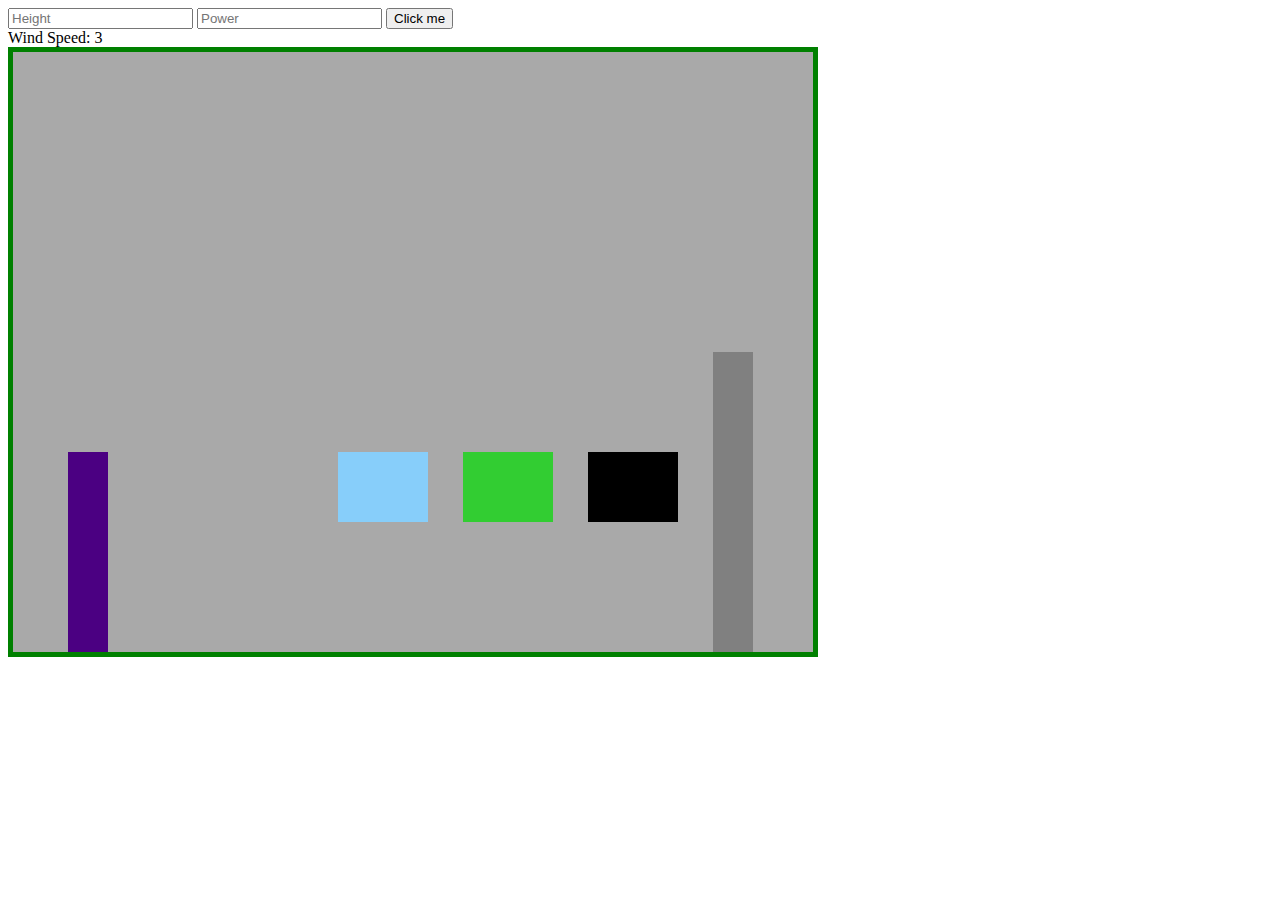
<file: TysTestingSomethingOut/index.html>
<!DOCTYPE html>
<html lang="en" dir="ltr">
  <head>
    <meta charset="utf-8">
    <title>Game!</title>
    <meta charset = "UTF-8"/>
    <style>

      #gameScreen{
        border: 5px solid green;
        background-color: darkgrey;
      }
      </style>
      <div>
        <input id="Velocity_Y" placeholder="Height" type="text">
        <input id= "Power" placeholder= "Power" type="text">
        <button id= "Go" onclick="initializeGameLoop()">Click me</button>
      </div>
      <div>
      Wind Speed: <a id="windActualSpeed"> </a>
      </div>
  </head>
  <body>
    <canvas id="gameScreen" width="800" height="600"></canvas>

    <script src="index.js"></script>

  </body>
</html>
</file>
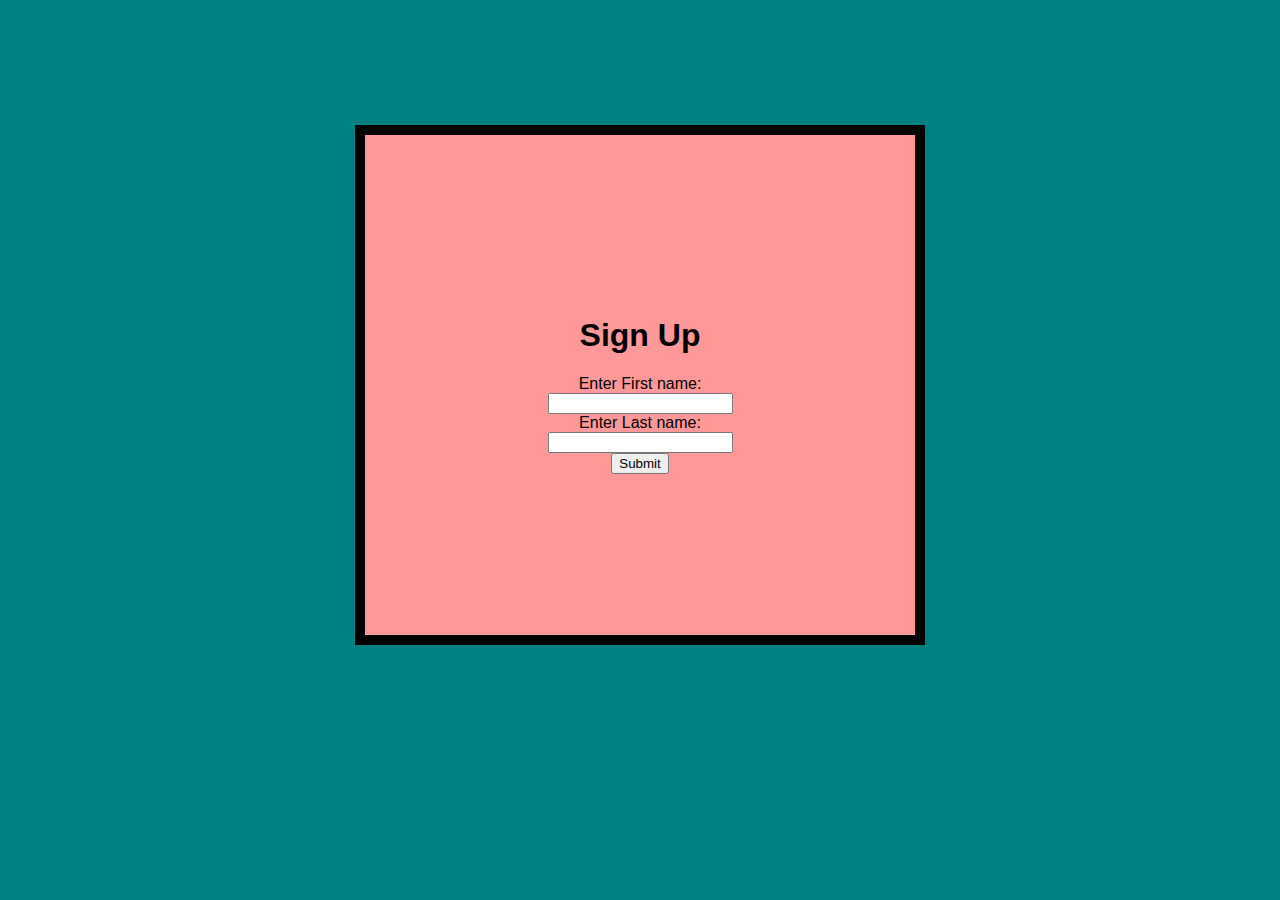
<file: landingpage.html>
<!DOCTYPE html>
<html lang="en" dir="ltr">
  <head>
    <meta charset="utf-8">
    <link rel="stylesheet" type="text/css" href="static/css/landing.css">
    <title>Landing page</title>
  </head>
  <body>
    <div class="yourMom">
      <div id="box">
          <h1 class="word"><center> Sign Up </center></h1>
          <form >
            Enter First name: <input type="text" name="FirstName" value=""><br>
            Enter Last name: <input type="text" name="LastName" value=""><br>
            <input type="submit" value="Submit">
          </form>


      </div>
    </div>

  </body>
</html>
</file>
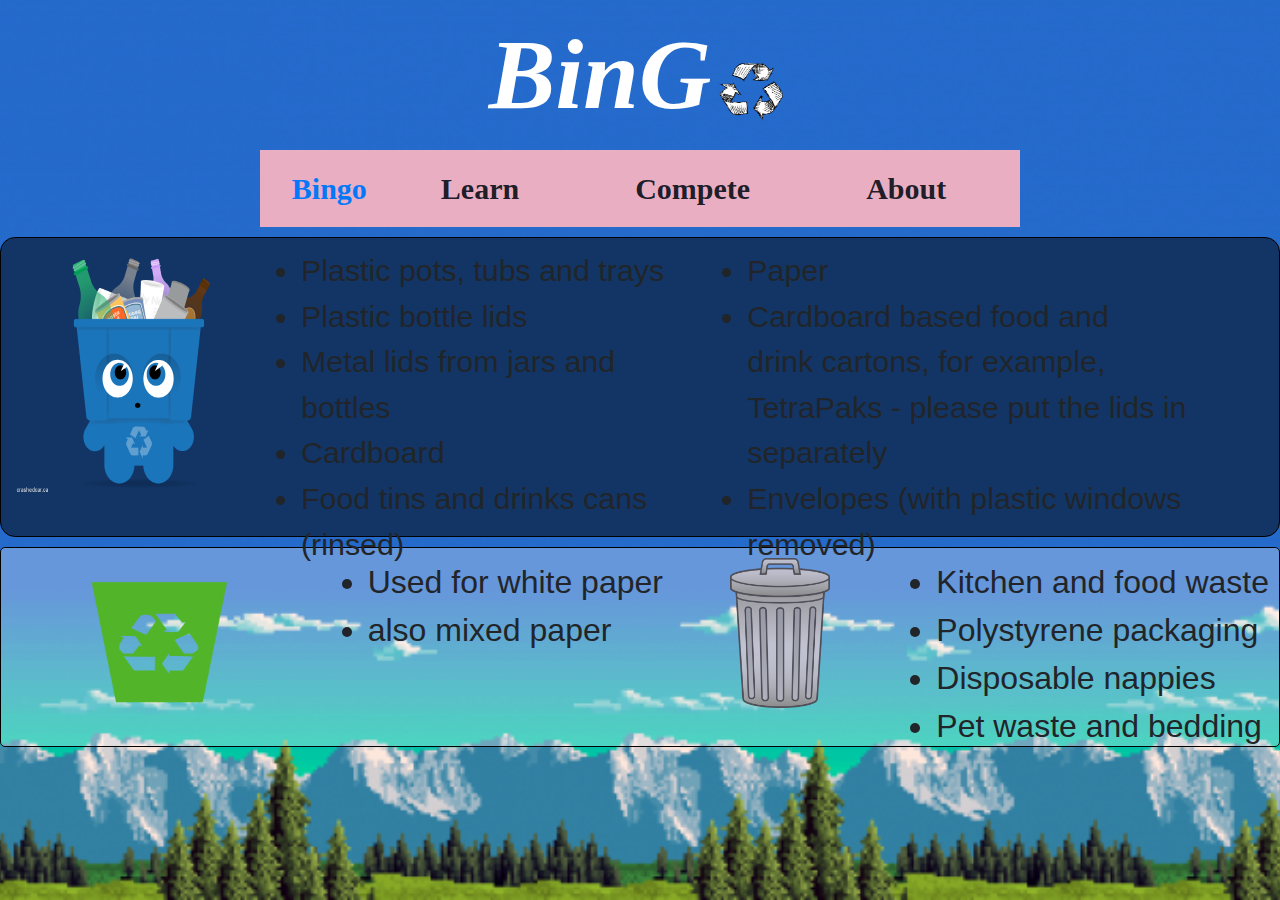
<file: learnpage.html>
<!DOCTYPE html>
<html lang="en" dir="ltr">
  <head>
    <meta charset="utf-8">
    <title>Learn Page</title>
    <link rel="stylesheet" type="text/css" href="static/css/learning.css">
    <link rel="stylesheet" href="https://stackpath.bootstrapcdn.com/bootstrap/4.3.1/css/bootstrap.min.css" integrity="sha384-ggOyR0iXCbMQv3Xipma34MD+dH/1fQ784/j6cY/iJTQUOhcWr7x9JvoRxT2MZw1T" crossorigin="anonymous" >
    <link rel="stylesheet" type="text/css" href="static/css/signup.css">
  </head>
  <body>
    <div class="bingo">
      <h7 class="bin"><center> BinG </center></h7>
      <img id= "bin1" src="static/css/recyclething1.png" alt="recycle">
    </div>
    <div class = "fix" id = "navbar">
    <nav class="navbar navbar-expand-lg navbar-light">
      <a class="nav-link" href="/gamepage#">Bingo</a>
      <button class="navbar-toggler" type="button" data-toggle="collapse" data-target="#navbarSupportedContent" aria-controls="navbarSupportedContent" aria-expanded="false" aria-label="Toggle navigation">
        <span class="navbar-toggler-icon"></span>
      </button>

      <div class="collapse navbar-collapse" id="navbarSupportedContent">
        <ul class="navbar-nav mr-auto">
          <li class="nav-item active">
            <a class="nav-link" href="/learn">Learn<span class="sr-only">(current)</span></a>
          </li>
          <li class="nav-item active">
            <a class="nav-link" href="/compete#">Compete<span class="sr-only">(current)</span></a>
          </li>
          <li class="nav-item active">
            <a class="nav-link" href="/aboutus">About<span class="sr-only">(current)</span></a>
          </li>
        </ul>
      </div>
    </div>

    <div class="back">
      <img src="static/css/bluebin.png" alt="" height="90%" width="250">

        <ul>
            <li>Plastic pots, tubs and trays</li>
            <li>Plastic bottle lids</li>
            <li>Metal lids from jars and bottles</li>
            <li>Cardboard</li>
            <li> Food tins and drinks cans (rinsed)</li>
        </ul>
        <ul>
            <li>Paper </li>
            <li>Cardboard based food and <br>drink cartons, for example, <br>TetraPaks - please put the lids in separately</li>
            <li>Envelopes (with plastic windows removed)</li>
        </ul>

    </div>
    <div class="back2">
      <img id="greenbin"src="static/css/greenbin2.png" alt="" height="90%" width="250">

      <ul>
        <li>Used for white paper </li>
        <li> also mixed paper </li>
      </ul>

      <img src="static/css/trashcan.png" alt="" height="150" width="100">
      <ul>
          <li>Kitchen and food waste</li>
          <li>Polystyrene packaging</li>
          <li>Disposable nappies</li>
          <li>Pet waste and bedding</li>
      </ul>
    </div>
  </body>
</html>
</file>
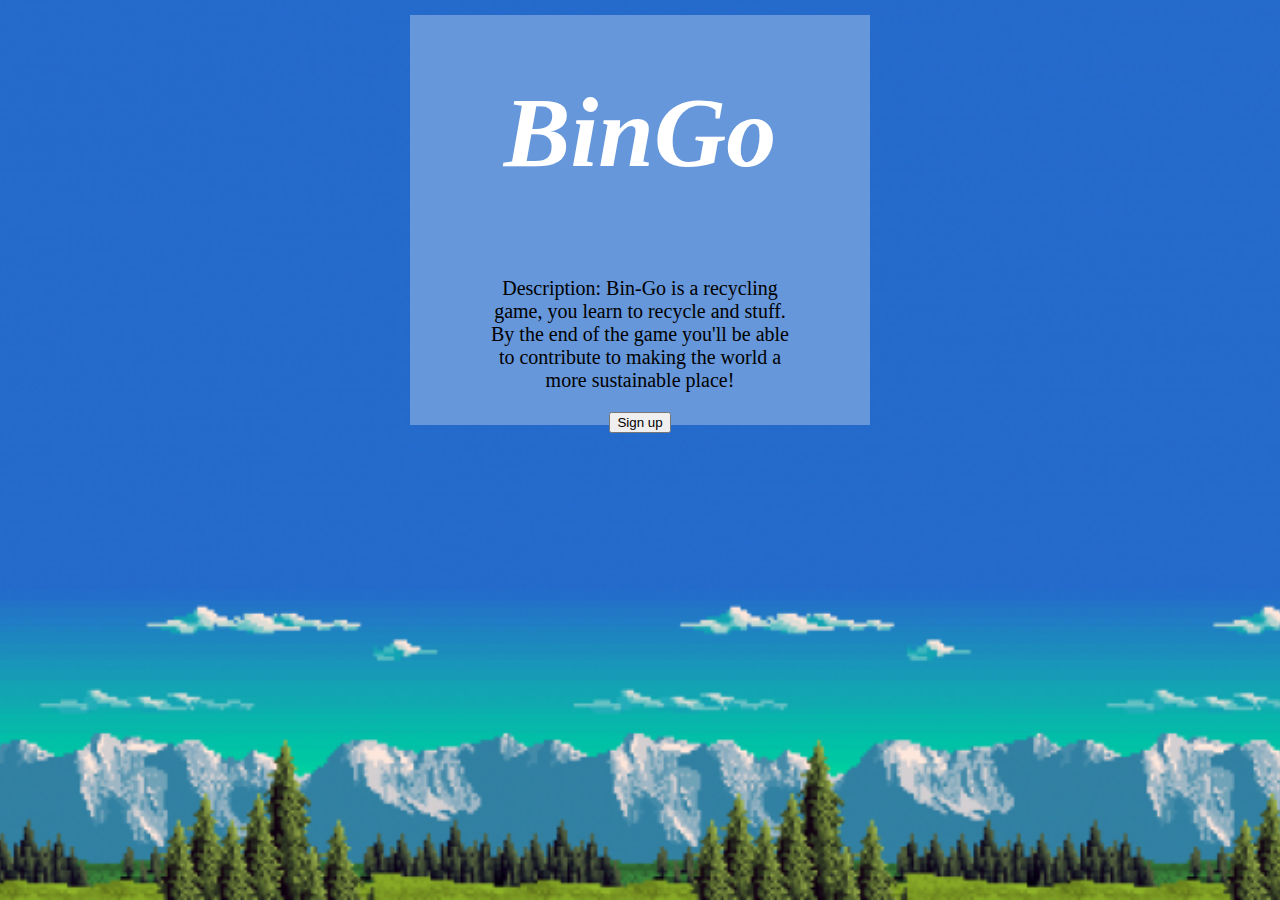
<file: Signin.html>
<!DOCTYPE html>
<html lang="en" dir="ltr">
<head>
  <meta charset="utf-8">
  <link rel="stylesheet" type="text/css" href="static/css/style.css">
  <title>Sign In</title>
</head>
<body>
    <div class="yourMom">
      <div id="box">
        <h1 class="word"><center> BinGo </center></h1>
    <!-- <h1 class = "signin" id="signInText"><center>Sign In </center></h1> -->
        <p class="words"> Description: Bin-Go is a recycling game, you learn to recycle and stuff.<br>By the end of the game you'll be able to contribute to making the world a more sustainable place! </p>
<div>

<a href= {{ login_url }}>
    <button class="signup" id="signInButton" type="button" name="Sign up"> Sign up </button>
</div>
      </div>
    </div>

</html>
</file>
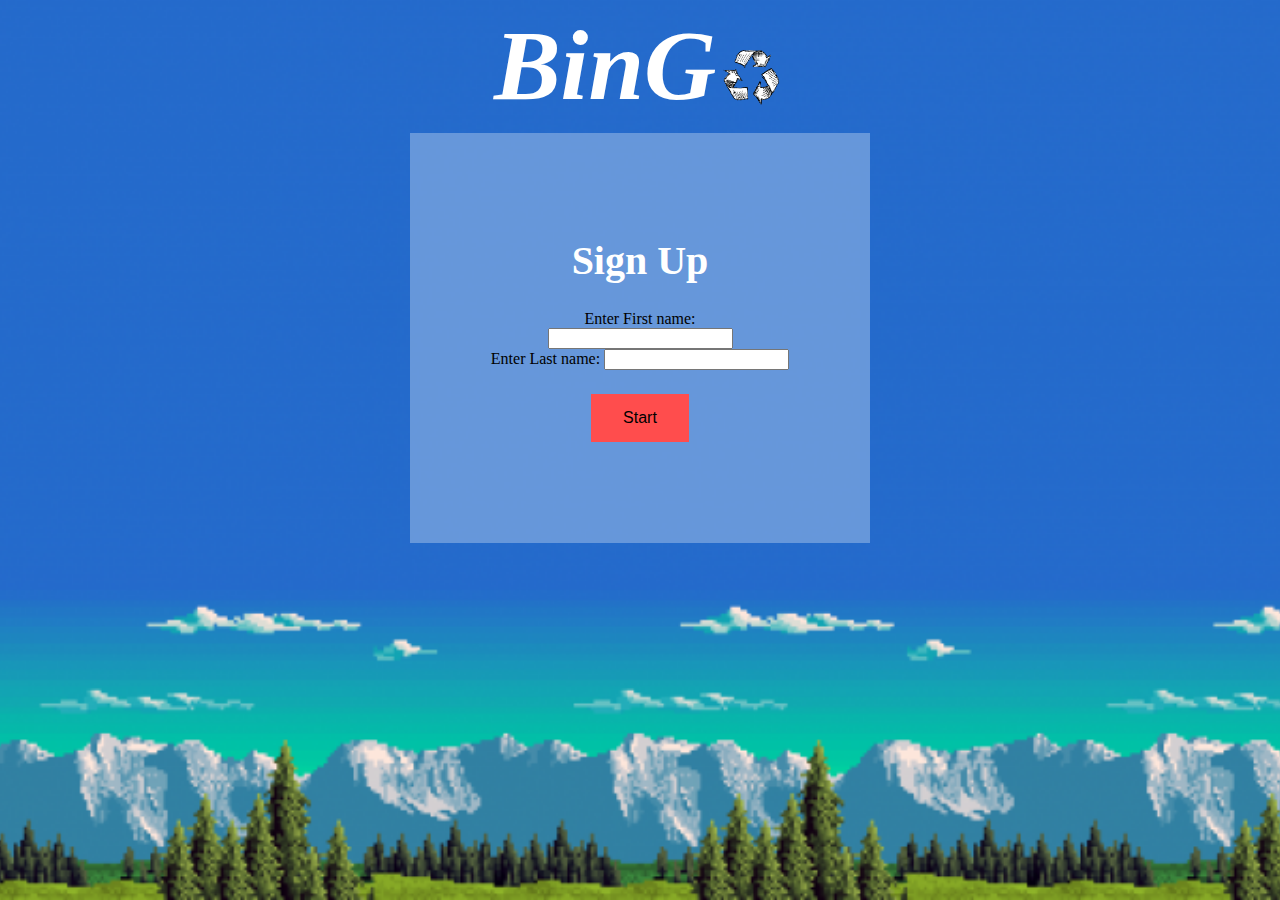
<file: Signup.html>
<!DOCTYPE html>
<html lang="en" dir="ltr">
  <head>
    <meta charset="utf-8">
    <link rel="stylesheet" type="text/css" href="static/css/signup.css">
    <title>Landing page</title>
  </head>
  <body>
    <div class="title">
      <h7 class="words"><center> BinG </center></h7>
      <img id= "recycle" src="static/css/recyclething1.png" alt="recycle">
    </div>
    <div class="yourMom">
      <div id="box">
        <h1 class="word"><center> Sign Up </center></h1>
          <form action="/signup" method="post">
            Enter First name: <input type="text" name="FirstName" value=""><br>
            Enter Last name: <input type="text" name="LastName" value=""><br>
            <h2><button class="start"><center>Start </center></button></h2></a>
          </form>
      </div>
    </div>

  </body>
</html>
</file>
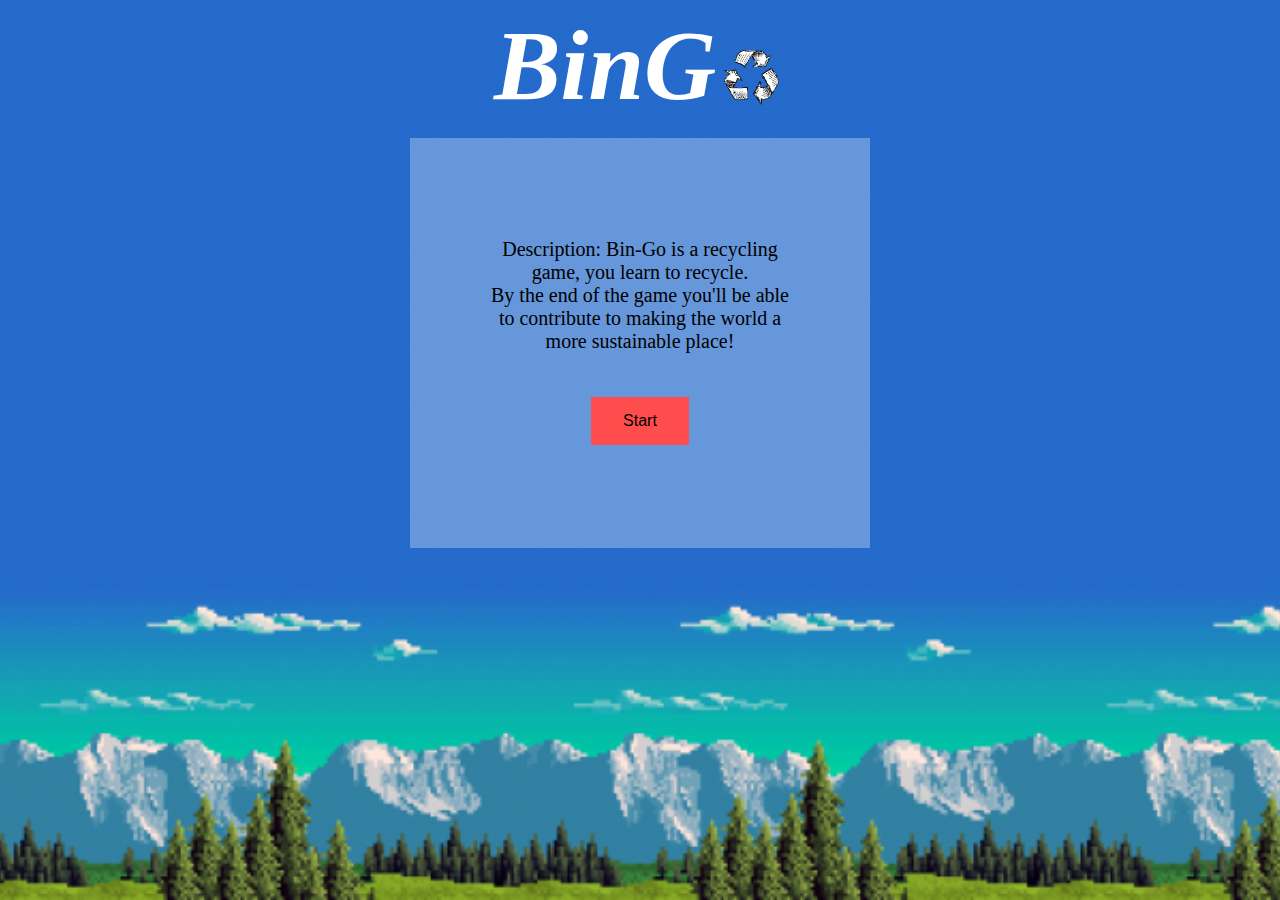
<file: welcomepage.html>
<!DOCTYPE html>
<html lang="en" dir="ltr">
  <head>
    <title>BinGo!</title>
    <meta charset="utf-8">
    <link rel="stylesheet" type="text/css" href="static/css/style.css">
  </head>
  <body>
  <div class="title">
    <h7 class="word"><center> BinG </center></h7>
    <img id= "recycle" src="static/css/recyclething1.png" alt="recycle">
  </div>
    <div class="yourMom">

      <div id="box">
          <p class="words"> Description: Bin-Go is a recycling game, you learn to recycle.<br> By the end of the game you'll be able to contribute to making the world a more sustainable place!</p>

        <a href="/gamepage"> <h2><button class="start"><center>Start </center></button></h2></a>

        </div>

  </div>

    </div>

  </body>
</html>
</file>
<file: static/css/landing.css>
*{
  font-family: 'Roboto', sans-serif;
}
html{
  height: 100%;
}

body{
  background-color: #008080;
}
.yourMom{
  display: flex;
  justify-content: center;
  flex-direction: column;
  align-items: center;
  margin: 125px;

}
#box{
  background-color: #ff9999;
  border: 10px solid black;
  width: 250px;
  height: 200px;
  padding:150px;
  /* margin-left: : 450px; */
  /* position: center; */
  display: flex;
  flex-direction: column;
  justify-content: center;
  align-items: center;
  align-self: center;
  text-align: center;
}
#signInText{
  order: -1;
  margin-bottom: 250px;
}

#signInButton{
}
.words{
  font-size: 50px;
  text-align:;

}

.signup{
  align-items: center;
  background-color:#ff4d4d;
  border: none;
  color: black;
  padding: 15px 32px;
  text-align: center;
  text-decoration: none;
  display: inline-block;
  font-size: 16px;
  margin: 4px 2px;
  cursor: pointer;

/* a:hover, a:active {
  background-color: red; */

}
.signin{
  font-size: 50px;
  text-align:center;
  margin-bottom: 100px;
}
</file>
<file: static/css/learning.css>
html{
  height: 104%;
  overflow: hidden;
}

body{
  background-color: #008080;
  background-image: url("backup.png");
  height: 100%;
  background-position: center;
  background-repeat: no-repeat;
  background-size: cover;
  position: relative;

}
.yourMom{
  display: flex;
  justify-content: center;
  flex-direction: column;
  align-items: center;
  margin: 15px;

}


}
.word{
  font-size:100px;
  color: white;
  font-family: "Apple Chancery",cursive;
  font-weight: bold;
  font-style: italic;

}
.words{
  font-size: 20px;

}

.start{
  /* display: flex; */
  align-items: center;
  background-color:#ff4d4d;
  border: none;
  color: black;
  padding: 15px 32px;
  text-align: center;
  text-decoration: none;
  display: inline-block;
  font-size: 16px;
  margin: 4px 2px;
  cursor: pointer;
  opacity: 1;
}
.back{
  background-color: rgb(0,0,0,0.5);
  display: flex;
  font-size: 190%;
  padding: 10px;
  border: 1px solid black;
  border-radius: 15px;
  margin-top: 10px;
  /* width: 700px; */
  height: 300px;
  justify-content:space-between;
}
.back2{
  /* background-color: #40bf40; */
  background:rgba(255, 255, 255, 0.3);
  display: flex;
  font-size: 200%;
  padding: 10px;
  border: 1px solid black;
  border-radius: 5px;
  margin-top: 10px;
  /* width: 700px; */
  height: 200px;
  justify-content:space-between;
}

.title{
  display: flex;
  flex-direction: row;
  justify-content: center;
  align-items: center;
  align-self: center;
  text-align: center;

}

#greenbin{
  padding-left: 50px;
}
</file>
<file: static/css/signup.css>
html{
  height: 100%;
}

body{
  background-color: #008080;
  background-image: url("backup.png");
  height: 500px;
  background-position: center;
  background-repeat: no-repeat;
  background-size: cover;
  position: relative;

}
.yourMom{
  display: flex;
  justify-content: center;
  flex-direction: column;
  align-items: center;
  margin: 10px;

}

#navbar {
  display: flex;
  justify-content: center;
}


#box{
  background:rgba(255, 255, 255, 0.3);

  width: 300px;
  height: 250px;
  padding: 80px;
  /* margin-left: : 450px; */
  /* position: center; */
  display: flex;
  flex-direction: column;
  justify-content: center;
  align-items: center;
  align-self: center;
  text-align: center;


}
.word{
  font-size:40px;
  color: white;
  font-family: "Apple Chancery",cursive;
  font-weight: bold;
  /* font-style: italic; */

}
.words{
  font-size:100px;
  color: white;
  font-family: "Apple Chancery",cursive;
  font-weight: bold;
  font-style: italic;
}



#recycle{
  height:55px;
  padding: 7px;
  padding-top: 30px;

}
.title{
  display: flex;
  flex-direction: row;
  justify-content: center;
  align-items: center;
  align-self: center;
  text-align: center;

}

nav{
  background-color: lightpink;
  opacity: 0.9;
  color: white;

}
.navbar-brand{
  margin-left: 350px;
  margin-right: 50px
}
.nav-item{
  margin-right: 50px;
  margin-left: 50px;
}
mr-auto{
  display: flex;
  justify-content: space-evenly;
}
.start{
  /* display: flex; */
  align-items: center;
  background-color:#ff4d4d;
  border: none;
  color: black;
  padding: 15px 32px;
  text-align: center;
  text-decoration: none;
  display: inline-block;
  font-size: 16px;
  margin: 4px 2px;
  cursor: pointer;
  opacity: 1;
}
.navbar.center .navbar-inner{
  text-align: center;

}
.navbar.center .navbar-inner .nav{
/* display:inline-block;
float: none;
align-items: center; */
}
.nav-link{
font-family: 'Merriweather', serif;
font-weight: bold;
font-size: 30px;

}
.bin{
  font-size:100px;
  color: white;
  font-family: "Apple Chancery",cursive;
  font-weight: bold;
  font-style: italic;
}
.bingo{
  display: flex;
  flex-direction: row;
  justify-content: center;
  align-items: center;
  align-self: center;
  text-align: center;

}
#bin1{
  height:105px;
  padding: 8px;
  width: 80px;
  padding-top: 40px;
}
.fix{
  text-align: center;
}
#box1{
  background:rgba(255, 255, 255, 0.3);

  width: 5000px;
  height: -250px;
  padding: 150px;
  margin: 10px;
  /* position: center; */
  display: flex;
  justify-content: center;
  align-items: center;
  align-self: center;
  text-align: center;
}
.word1{
  font-size: 30px;
}
.urMom{
  display: flex;
  justify-content: center;
  /* flex-direction: column; */
  align-items: center;
  margin: 40px;
  /* padding: 7px; */
  padding-left: 7px;
padding-right: 7px;

}
</file>
<file: static/css/style.css>
html{
  height: 100%;
}

body{
  background-color: #008080;
  background-image: url("backup.png");
  height: 500px;
  background-position: center;
  background-repeat: no-repeat;
  background-size: cover;
  position: relative;

}
.yourMom{
  display: flex;
  justify-content: center;
  flex-direction: column;
  align-items: center;
  margin: 15px;

}
#box{
  background:rgba(255, 255, 255, 0.3);

  width: 300px;
  height: 250px;
  padding: 80px;
  /* margin-left: : 450px; */
  /* position: center; */
  display: flex;
  flex-direction: column;
  justify-content: center;
  align-items: center;
  align-self: center;
  text-align: center;


}
.word{
  font-size:100px;
  color: white;
  font-family: "Apple Chancery",cursive;
  font-weight: bold;
  font-style: italic;

}
.words{
  font-size: 20px;

}

.start{
  /* display: flex; */
  align-items: center;
  background-color:#ff4d4d;
  border: none;
  color: black;
  padding: 15px 32px;
  text-align: center;
  text-decoration: none;
  display: inline-block;
  font-size: 16px;
  margin: 4px 2px;
  cursor: pointer;
  opacity: 1;
}

#recycle{
  height:55px;
  padding: 7px;
  padding-top: 30px;

}
.title{
  display: flex;
  flex-direction: row;
  justify-content: center;
  align-items: center;
  align-self: center;
  text-align: center;

}
</file>
